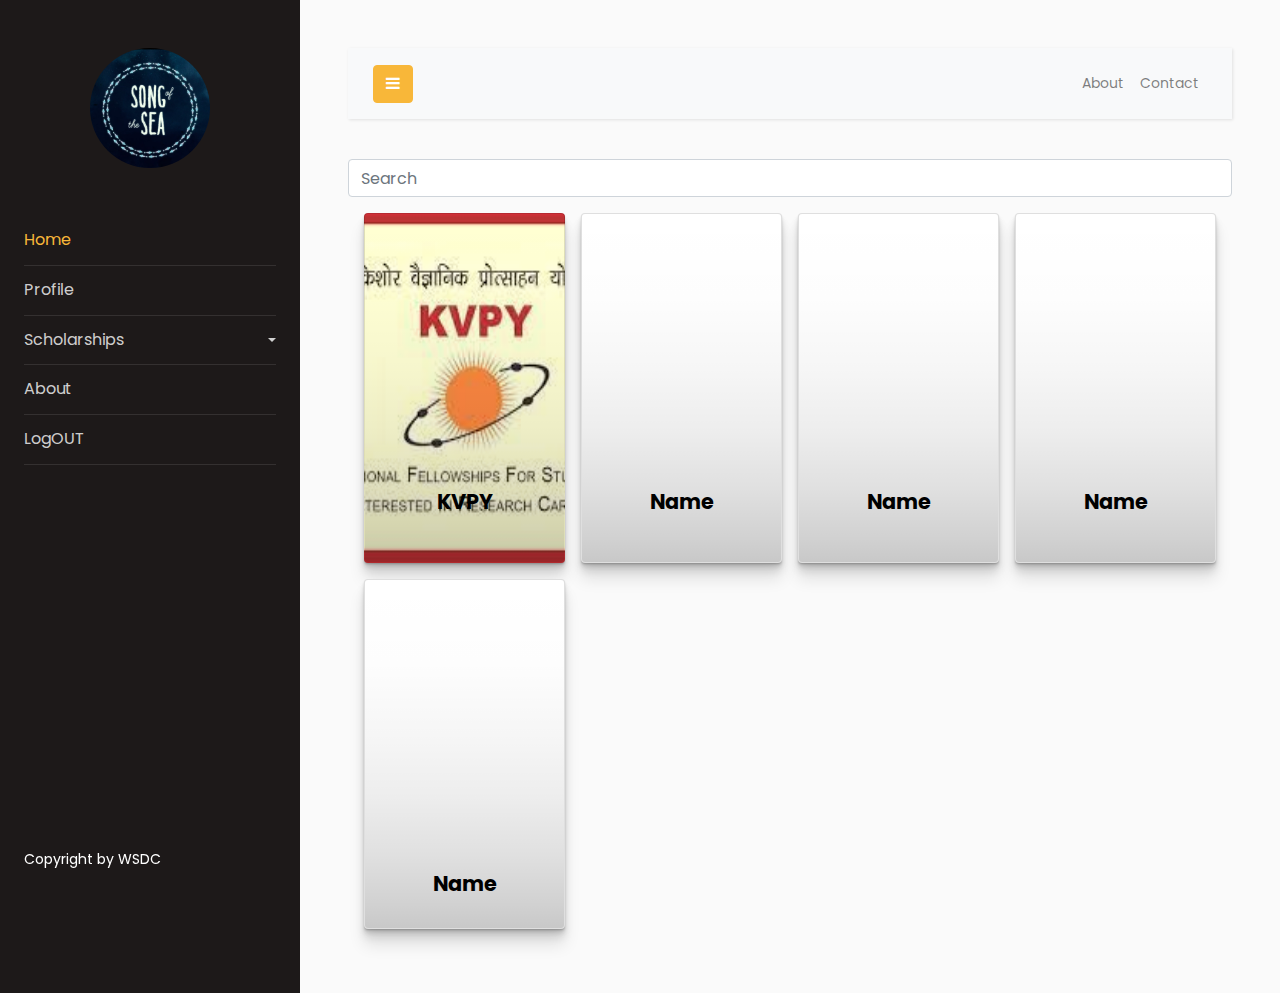
<file: Rhombus/index.html>
<!doctype html>
<html lang="en">
  <head>
  	<title>Rhombus</title>
    <meta charset="utf-8">
    <meta name="viewport" content="width=device-width, initial-scale=1, shrink-to-fit=no">
    <link href="https://fonts.googleapis.com/css?family=Poppins:300,400,500,600,700,800,900" rel="stylesheet">
		<link rel="stylesheet" href="https://stackpath.bootstrapcdn.com/font-awesome/4.7.0/css/font-awesome.min.css">
		<link rel="stylesheet" href="css/style.css">
		<link rel="stylesheet" href="css/sty_le.css">
  </head>
  <body>
		
    <!-- sidebar -->

		<div class="wrapper d-flex align-items-stretch">
			<nav id="sidebar">
				<div class="p-4 pt-5">
		  		<a href="#" class="img logo rounded-circle mb-5" style="background-image: url(\images\\user.png);"></a>
	        <ul class="list-unstyled components mb-5">
	          <li class="active">
	            <a href="#">Home</a>
	          </li>
              <li>
              <a href="profile.html">Profile</a>
              </li>
	          <li>
              <a href="#pageSubmenu" data-toggle="collapse" aria-expanded="false" class="dropdown-toggle">Scholarships</a>
              <ul class="collapse list-unstyled" id="pageSubmenu">
                <li>
                    <a onclick="sortAll()">All</a>
                </li>
                <li>
                    <a onclick="sortApplied()">Applied</a>
                </li>
                <li>
                    <a onclick="sortUpcoming()">Upcoming?</a>
                </li>
              </ul>
	          </li>
	          <li>
              <a onclick="loadabout()">About</a>
	          </li>
            <li>
              <a href="login.html">LogOUT</a>
	          </li>
	        </ul>

	        <footer  style="position: fixed; bottom:2em">Copyright by WSDC</footer>

	      </div>
    	</nav>

      <!-- end sidebar -->

        <!-- Page Content  -->
      <div id="content" class="p-4 p-md-5">

        <!-- topbar -->

        <nav class="navbar navbar-expand-sm navbar-light bg-light">
          <div class="container-fluid">

            <button type="button" id="sidebarCollapse" class="btn btn-primary">
              <i class="fa fa-bars"></i>
              <span class="sr-only">Toggle Menu</span>
            </button>
            <h2 class="title" style="margin: 0 1em;"></h2>
            <div class="collapse navbar-collapse" id="navbarSupportedContent">
              <ul class="nav navbar-nav ml-auto">
                <li class="nav-item">
                    <a onclick="loadabout()" class="nav-link" href="#">About</a>
                </li>
                <li class="nav-item">
                    <a  onclick="loadcontacts()" class="nav-link" href="#">Contact</a>
                </li>
              </ul>
            <!-- </div> -->
          </div>
        </nav>

        <!-- end topbar -->
            <h2 class="text" style="height:fit-content;width:fit-content;"></h2>


              <input onkeyup="search(this)" id ="search" type="search" class="form-control col-md-12 rounded" placeholder="Search" aria-label="Search" aria-describedby="search-addon" />


        <main class="page-content"> 
          
              <!-- all the Scholarships are here this is the basic template -->
              <!-- u can use for loop here but maintain the heirarchy and element class names -->
                  <!-- the data required to search like cse , ece , or new applied will be added to the bottom p -->
                  <!-- its data is taken for using the search box -->

    <!-- template -->
<!-- <div class="card">
        <div class="card-content">
            <h2 class="card-title">Name</h2>
            <p class="card-copy"></p><button class="card-btn">Details & Apply</button>
            <p style="display:none"> new applied CSE active</p>
        </div>
    </div> -->


    <div class="card" style="background-image: url(images/kvpy.jpg); background-size:400px 350px;background-position: 45%;">
        <div class="card-content">
            <h2 class="card-title">KVPY</h2>
              <p class="card-copy">National Level Olympiad</p><a href="scholarship.html"><button class="card-btn">Details & Apply</button></a>
            <p style="display: none;"></p>
        </div>
    </div>
    <div class="card">
        <div class="card-content">
            <h2 class="card-title">Name</h2>
            <p class="card-copy"></p><button class="card-btn">Details & Apply</button>
            <p style="display: none;">applied</p>
        </div>
    </div>
    <div class="card">
        <div class="card-content">
            <h2 class="card-title">Name</h2>
            <p class="card-copy"></p><button class="card-btn">Details & Apply</button>
        </div>
    </div>
    <div class="card">
        <div class="card-content">
            <h2 class="card-title">Name</h2>
            <p class="card-copy"></p><button class="card-btn">Details & Apply</button>
        </div>
    </div>
    <div class="card">
        <div class="card-content">
            <p hidden>new</p>
            <h2 class="card-title">Name</h2>
            <p class="card-copy"></p><button class="card-btn">Details & Apply</button>
        </div>
    </div>
</main>
      </div>
		</div>

        <script src="https://code.jquery.com/jquery-3.4.1.slim.min.js" integrity="sha384-J6qa4849blE2+poT4WnyKhv5vZF5SrPo0iEjwBvKU7imGFAV0wwj1yYfoRSJoZ+n" crossorigin="anonymous"></script>
<script src="https://cdn.jsdelivr.net/npm/popper.js@1.16.0/dist/umd/popper.min.js" integrity="sha384-Q6E9RHvbIyZFJoft+2mJbHaEWldlvI9IOYy5n3zV9zzTtmI3UksdQRVvoxMfooAo" crossorigin="anonymous"></script>
<script src="https://stackpath.bootstrapcdn.com/bootstrap/4.4.1/js/bootstrap.min.js" integrity="sha384-wfSDF2E50Y2D1uUdj0O3uMBJnjuUD4Ih7YwaYd1iqfktj0Uod8GCExl3Og8ifwB6" crossorigin="anonymous"></script>
    <script src="js/main.js"></script>
    <script src="js/script.js"></script>
    <script src="js/sort-script.js"></script>
    
  </body>
</html>
</file>
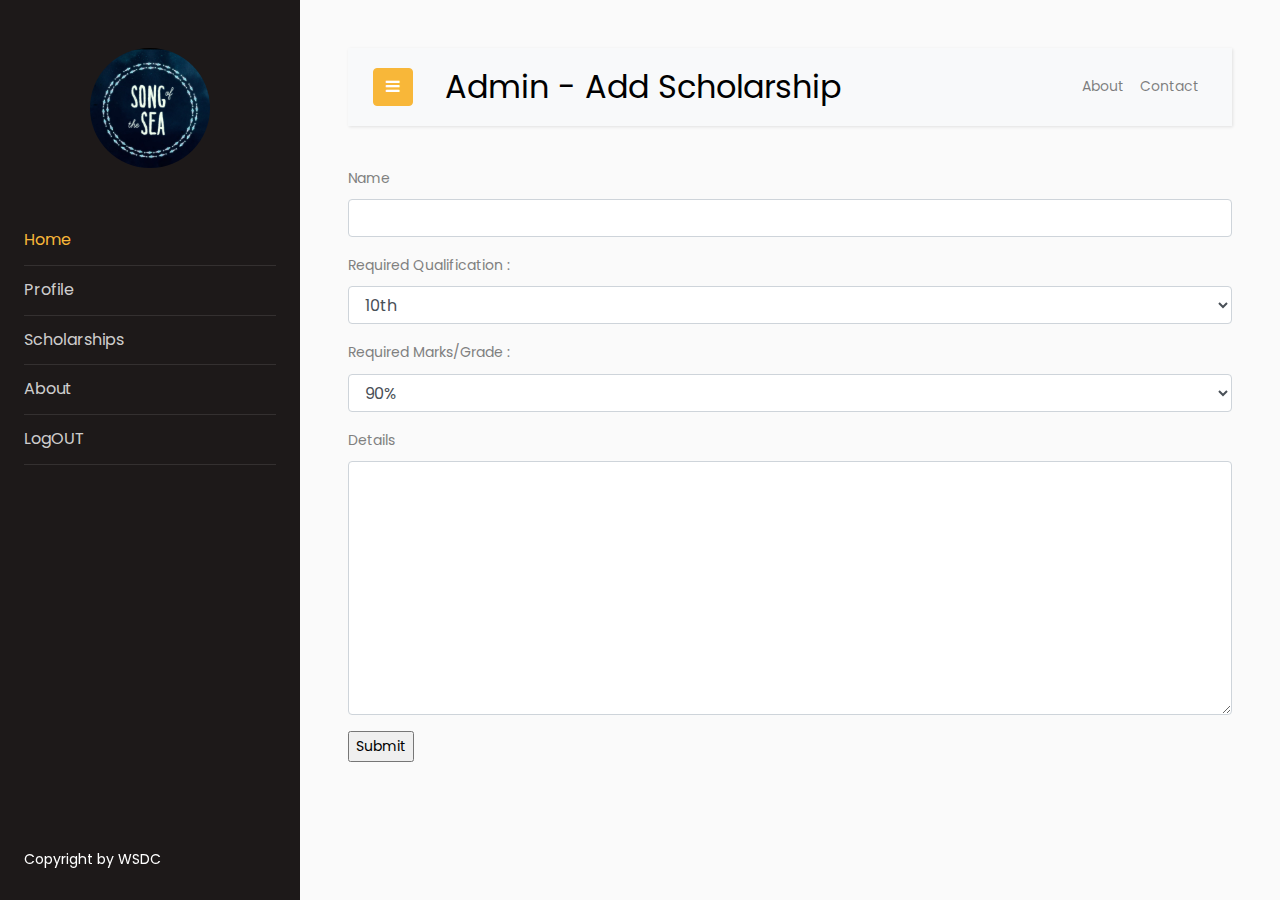
<file: Rhombus/addscholarship.html>
<!doctype html>
<html lang="en">
  <head>
  	<title>Rhombus</title>
    <meta charset="utf-8">
    <meta name="viewport" content="width=device-width, initial-scale=1, shrink-to-fit=no">
    <link href="https://fonts.googleapis.com/css?family=Poppins:300,400,500,600,700,800,900" rel="stylesheet">
		<link rel="stylesheet" href="https://stackpath.bootstrapcdn.com/font-awesome/4.7.0/css/font-awesome.min.css">
		<link rel="stylesheet" href="css/style.css">
		<link rel="stylesheet" href="css/sty_le.css">
  </head>
  <body>
		
    <!-- sidebar -->

		<div class="wrapper d-flex align-items-stretch">
			<nav id="sidebar">
				<div class="p-4 pt-5">
		  		<a href="#" class="img logo rounded-circle mb-5" style="background-image: url(\images\\user.png);"></a>
	        <ul class="list-unstyled components mb-5">
	          <li class="active">
	            <a href="#">Home</a>
	          </li>
              <li>
              <a href="profile.html">Profile</a>
              </li>
	          <li>
              <a href="index.html">Scholarships</a>
              
	          </li>
	          <li>
              <a onclick="loadabout()">About</a>
	          </li>
            <li>
              <a href="login.html">LogOUT</a>
	          </li>
	        </ul>

	        <footer  style="position: fixed; bottom:2em">Copyright by WSDC</footer>

	      </div>
    	</nav>

      <!-- end sidebar -->

        <!-- Page Content  -->
      <div id="content" class="p-4 p-md-5">

        <!-- topbar -->

        <nav class="navbar navbar-expand-sm navbar-light bg-light">
          <div class="container-fluid">

            <button type="button" id="sidebarCollapse" class="btn btn-primary">
              <i class="fa fa-bars"></i>
              <span class="sr-only">Toggle Menu</span>
            </button>
            <h2 class="title" style="margin: 0 1em;">Admin - Add Scholarship</h2>
            <div class="collapse navbar-collapse" id="navbarSupportedContent">
              <ul class="nav navbar-nav ml-auto">
                <li class="nav-item">
                    <a onclick="loadabout()" class="nav-link" href="#">About</a>
                </li>
                <li class="nav-item">
                    <a  onclick="loadcontacts()" class="nav-link" href="#">Contact</a>
                </li>
              </ul>
            <!-- </div> -->
          </div>
        </nav>

        <!-- end topbar -->
            <h2 class="text" style="height:fit-content;width:fit-content;"></h2>


        <!-- <main class="page-content"> -->
            <form>
  <div class="form-group">
    <label>Name</label>
    <input type="text" class="form-control" placeholder="">
  </div>
  <div class="form-group">
    <label>Required Qualification : </label>
    <select class="form-control" id="exampleFormControlSelect1">
      <option>10th</option>
      <option>12th</option>
      <option>BSc</option>
      <option>B.Tech</option>
      <option>M.Tech</option>
    </select>
  </div>
  <div class="form-group">
    <label>Required Marks/Grade : </label>
    <select class="form-control" id="exampleFormControlSelect1">
      <option>90%</option>
      <option>80%</option>
      <option>70%</option>
      <option>60%</option>
      <option>50%</option>
    </select>
  </div>
  <div class="form-group">
    <label>Details</label>
    <textarea class="form-control" rows="10"></textarea>
  </div>

  <!-- Scholarship submit button -->
  <input type="submit">
</form>
            </main>
        <script src="https://code.jquery.com/jquery-3.4.1.slim.min.js" integrity="sha384-J6qa4849blE2+poT4WnyKhv5vZF5SrPo0iEjwBvKU7imGFAV0wwj1yYfoRSJoZ+n" crossorigin="anonymous"></script>
<script src="https://cdn.jsdelivr.net/npm/popper.js@1.16.0/dist/umd/popper.min.js" integrity="sha384-Q6E9RHvbIyZFJoft+2mJbHaEWldlvI9IOYy5n3zV9zzTtmI3UksdQRVvoxMfooAo" crossorigin="anonymous"></script>
<script src="https://stackpath.bootstrapcdn.com/bootstrap/4.4.1/js/bootstrap.min.js" integrity="sha384-wfSDF2E50Y2D1uUdj0O3uMBJnjuUD4Ih7YwaYd1iqfktj0Uod8GCExl3Og8ifwB6" crossorigin="anonymous"></script>
    <script src="js/main.js"></script>
    <script src="js/script.js"></script>
    <script src="js/sort-script.js"></script>
    
  </body>
</html>
</file>
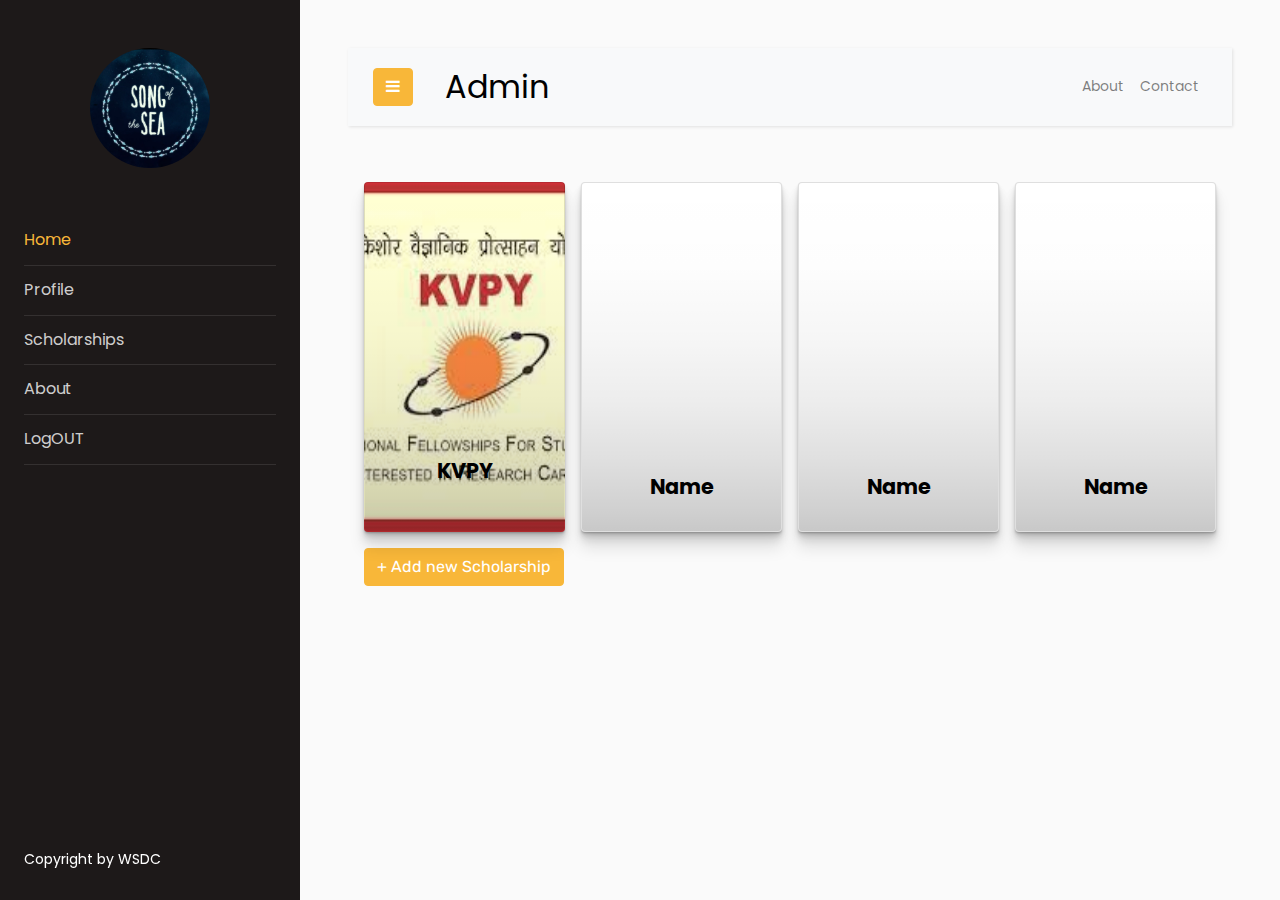
<file: Rhombus/adminhome.html>
<!doctype html>
<html lang="en">
  <head>
  	<title>Rhombus</title>
    <meta charset="utf-8">
    <meta name="viewport" content="width=device-width, initial-scale=1, shrink-to-fit=no">
    <link href="https://fonts.googleapis.com/css?family=Poppins:300,400,500,600,700,800,900" rel="stylesheet">
		<link rel="stylesheet" href="https://stackpath.bootstrapcdn.com/font-awesome/4.7.0/css/font-awesome.min.css">
		<link rel="stylesheet" href="css/style.css">
		<link rel="stylesheet" href="css/sty_le.css">
  </head>
  <body>
		
    <!-- sidebar -->

		<div class="wrapper d-flex align-items-stretch">
			<nav id="sidebar">
				<div class="p-4 pt-5">
		  		<a href="#" class="img logo rounded-circle mb-5" style="background-image: url(\images\\user.png);"></a>
	        <ul class="list-unstyled components mb-5">
	          <li class="active">
	            <a href="#">Home</a>
	          </li>
              <li>
              <a href="profile.html">Profile</a>
              </li>
	          <li>
              <a href="index.html">Scholarships</a>
              
	          </li>
	          <li>
              <a onclick="loadabout()">About</a>
	          </li>
            <li>
              <a href="login.html">LogOUT</a>
	          </li>
	        </ul>

	        <footer  style="position: fixed; bottom:2em">Copyright by WSDC</footer>

	      </div>
    	</nav>

      <!-- end sidebar -->

        <!-- Page Content  -->
      <div id="content" class="p-4 p-md-5">

        <!-- topbar -->

        <nav class="navbar navbar-expand-sm navbar-light bg-light">
          <div class="container-fluid">

            <button type="button" id="sidebarCollapse" class="btn btn-primary">
              <i class="fa fa-bars"></i>
              <span class="sr-only">Toggle Menu</span>
            </button>
            <h2 class="title" style="margin: 0 1em;">Admin</h2>
            <div class="collapse navbar-collapse" id="navbarSupportedContent">
              <ul class="nav navbar-nav ml-auto">
                <li class="nav-item">
                    <a onclick="loadabout()" class="nav-link" href="#">About</a>
                </li>
                <li class="nav-item">
                    <a  onclick="loadcontacts()" class="nav-link" href="#">Contact</a>
                </li>
              </ul>
            <!-- </div> -->
          </div>
        </nav>

        <!-- end topbar -->
            <h2 class="text" style="height:fit-content;width:fit-content;"></h2>


        <main class="page-content">
            <div class="card" style="background-image: url(images/kvpy.jpg); background-size:400px 350px;background-position: 45%;">
        <div class="card-content">
            <h2 class="card-title">KVPY</h2>
              <p class="card-copy">National Level Olympiad</p><a href="scholarship.html"><button class="card-btn">Details & Applications</button></a>
            <p style="display: none;"></p>
        </div>
    </div><div class="card">
        <div class="card-content">
            <p hidden>new</p>
            <h2 class="card-title">Name</h2>
            <p class="card-copy"></p><button class="card-btn">Details & Applications</button>
        </div>
    </div><div class="card">
        <div class="card-content">
            <p hidden>new</p>
            <h2 class="card-title">Name</h2>
            <p class="card-copy"></p><button class="card-btn">Details & Applications</button>
        </div>
    </div>
    <div class="card">
        <div class="card-content">
            <p hidden>new</p>
            <h2 class="card-title">Name</h2>
            <p class="card-copy"></p><button class="card-btn">Details & Applications</button>
        </div>
    </div>
             <a href="addscholarship.html"><button type="button" class="cols-md-12 btn btn-primary"> + Add new Scholarship</button></a>            </main>
     
        <script src="https://code.jquery.com/jquery-3.4.1.slim.min.js" integrity="sha384-J6qa4849blE2+poT4WnyKhv5vZF5SrPo0iEjwBvKU7imGFAV0wwj1yYfoRSJoZ+n" crossorigin="anonymous"></script>
<script src="https://cdn.jsdelivr.net/npm/popper.js@1.16.0/dist/umd/popper.min.js" integrity="sha384-Q6E9RHvbIyZFJoft+2mJbHaEWldlvI9IOYy5n3zV9zzTtmI3UksdQRVvoxMfooAo" crossorigin="anonymous"></script>
<script src="https://stackpath.bootstrapcdn.com/bootstrap/4.4.1/js/bootstrap.min.js" integrity="sha384-wfSDF2E50Y2D1uUdj0O3uMBJnjuUD4Ih7YwaYd1iqfktj0Uod8GCExl3Og8ifwB6" crossorigin="anonymous"></script>
    <script src="js/main.js"></script>
    <script src="js/script.js"></script>
    <script src="js/sort-script.js"></script>
    
  </body>
</html>
</file>
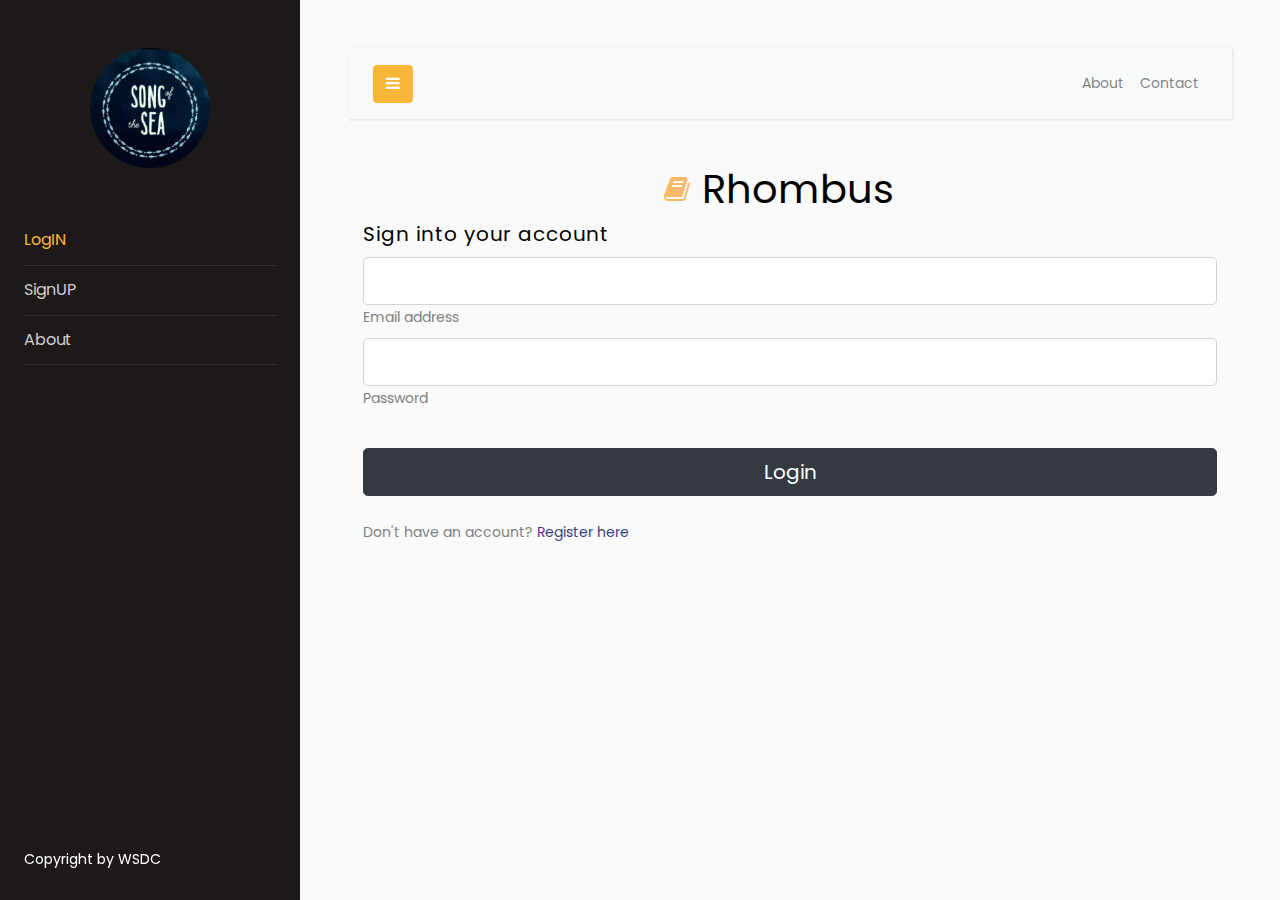
<file: Rhombus/login.html>
<!doctype html>
<html lang="en">
  <head>
  	<title>Rhombus</title>
    <meta charset="utf-8">
    <meta name="viewport" content="width=device-width, initial-scale=1, shrink-to-fit=no">
    <link href="https://fonts.googleapis.com/css?family=Poppins:300,400,500,600,700,800,900" rel="stylesheet">
		<link rel="stylesheet" href="https://stackpath.bootstrapcdn.com/font-awesome/4.7.0/css/font-awesome.min.css">
		<link rel="stylesheet" href="css/style.css">
		<link rel="stylesheet" href="css/sty_le.css">
  </head>
  <body>
		

      <!-- sidebar -->

		<div class="wrapper d-flex align-items-stretch">
			<nav id="sidebar">
				<div class="p-4 pt-5">
		  		<a href="#" class="img logo rounded-circle mb-5" style="background-image: url(\images\\user.png);"></a>
	        <ul class="list-unstyled components mb-5">
	          <li class="active">
	            <a href="login.html">LogIN</a>
	          </li>
	          <li>
                <a href="register.html">SignUP</a>
	          </li>
              <li>
                <a onclick="loadabout()">About</a>
	          </li>
	        </ul>

	        <footer style="position: fixed; bottom:2em">Copyright by WSDC</footer>

	      </div>
    	</nav>

        <!-- Page Content  -->
      <div id="content" class="p-4 p-md-5">

        <!-- topbar -->
        <nav class="navbar navbar-expand-sm navbar-light bg-light">
          <div class="container-fluid">

            <button type="button" id="sidebarCollapse" class="btn btn-primary">
              <i class="fa fa-bars"></i>
              <span class="sr-only">Toggle Menu</span>
            </button>
            <h2 class="title" style="margin: 0 1em;"></h2>
            <div class="collapse navbar-collapse" id="navbarSupportedContent">
              <ul class="nav navbar-nav ml-auto">
                <li class="nav-item">
                    <a class="nav-link" href="about.html">About</a>
                </li>
                <li class="nav-item">
                    <a class="nav-link" href="about.html">Contact</a>
                </li>
              </ul>
            <!-- </div> -->
          </div>
        </nav>
            <h2 class="text" style="height:fit-content;width:fit-content;"></h2>
        <!-- <main class="page-content"> -->
          

          <!-- login elements -->
            <div class="col-md-12 align-items-center">
                <form>
                  <div class="d-flex align-items-center" style="padding: 0% calc(50% - 9em);">
                    <i class="fa fa-book fa-2x me-3" style="color: #F8B969;"></i>
                    <span class="h1 fw-bold mb-0" style="margin-left:.3em">Rhombus</span>
                  </div>

                  <h5 class="fw-normal" style="letter-spacing: 1px;">Sign into your account</h5>

                  <div class="form-outline mb-12">
                    <input type="email" class="form-control form-control-lg" />
                    <label class="form-label">Email address</label>
                  </div>

                  <div class="form-outline mb-4">
                    <input type="password" id="form2Example27" class="form-control form-control-lg" />
                    <label class="form-label" for="form2Example27">Password</label>
                  </div>

                  <!-- login button -->

                  <div class="pt-1 mb-4">
                    <button class="btn btn-dark btn-lg btn-block" type="button">Login</button>
                  </div>

                  <p class="mb-5 pb-lg-2">Don't have an account? <a href="register.html" style="color: #393f81;">Register here</a></p>
                </form>
              </div>
            </div>
          </div>
        <!-- </main> -->

        <!-- end login -->
      </div>
		</div>

        <script src="https://code.jquery.com/jquery-3.4.1.slim.min.js" integrity="sha384-J6qa4849blE2+poT4WnyKhv5vZF5SrPo0iEjwBvKU7imGFAV0wwj1yYfoRSJoZ+n" crossorigin="anonymous"></script>
<script src="https://cdn.jsdelivr.net/npm/popper.js@1.16.0/dist/umd/popper.min.js" integrity="sha384-Q6E9RHvbIyZFJoft+2mJbHaEWldlvI9IOYy5n3zV9zzTtmI3UksdQRVvoxMfooAo" crossorigin="anonymous"></script>
<script src="https://stackpath.bootstrapcdn.com/bootstrap/4.4.1/js/bootstrap.min.js" integrity="sha384-wfSDF2E50Y2D1uUdj0O3uMBJnjuUD4Ih7YwaYd1iqfktj0Uod8GCExl3Og8ifwB6" crossorigin="anonymous"></script>
    <script src="js/main.js"></script>
    <script src="js/script.js"></script>
    
  </body>
</html>
</file>
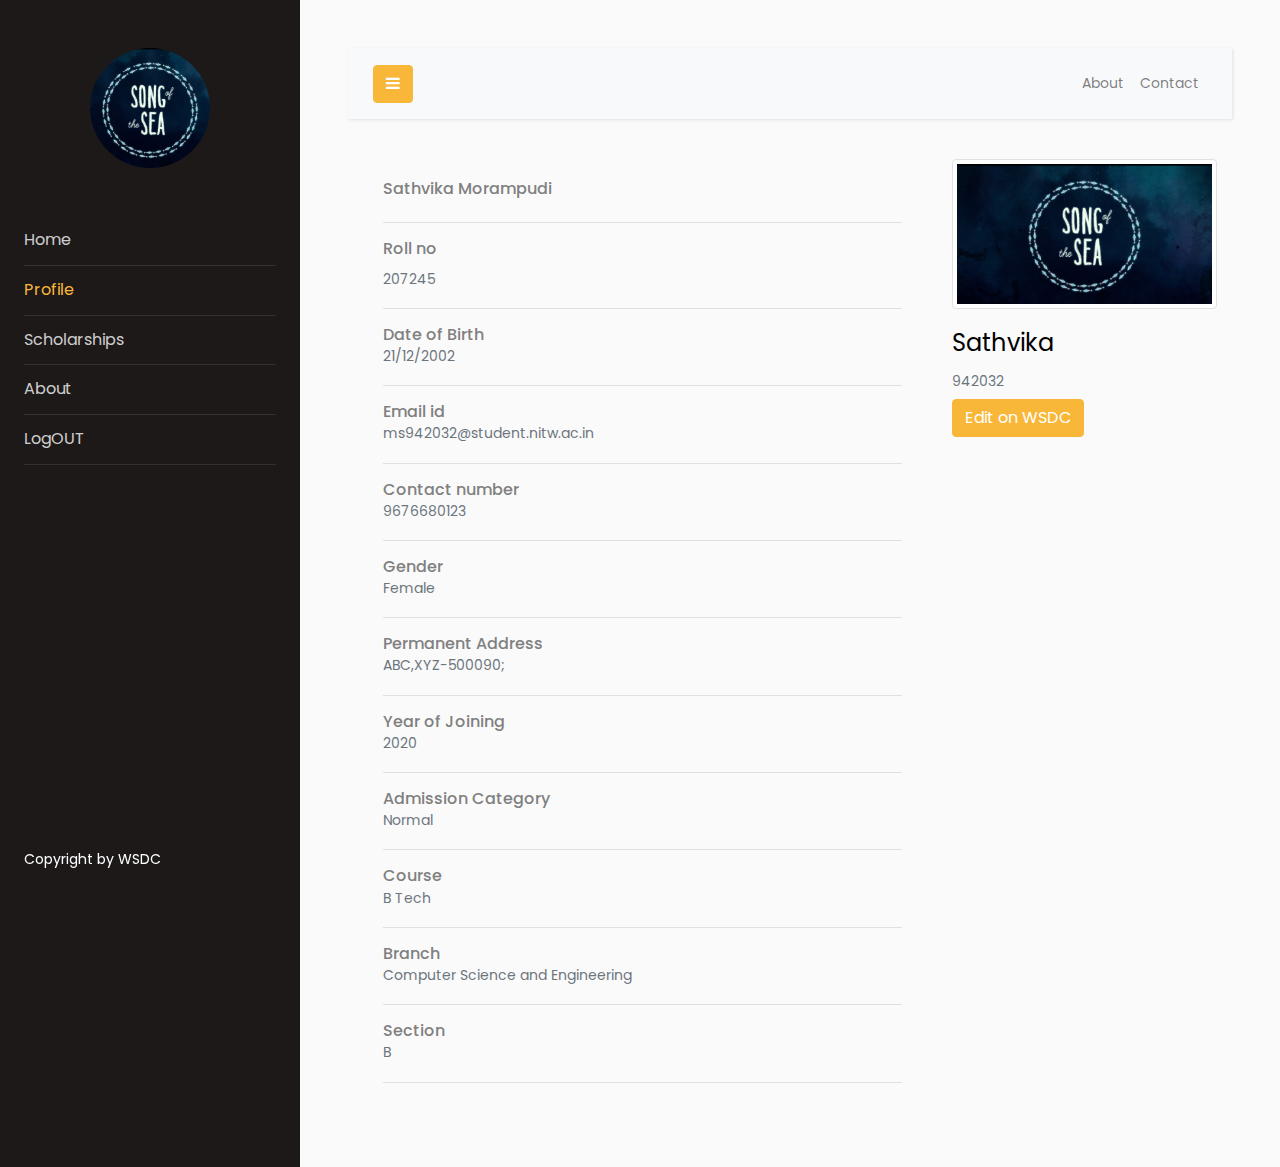
<file: Rhombus/profile.html>
<!doctype html>
<html lang="en">
  <head>
  	<title>Rhombus</title>
    <meta charset="utf-8">
    <meta name="viewport" content="width=device-width, initial-scale=1, shrink-to-fit=no">

    <link href="https://fonts.googleapis.com/css?family=Poppins:300,400,500,600,700,800,900" rel="stylesheet">
		
		<link rel="stylesheet" href="https://stackpath.bootstrapcdn.com/font-awesome/4.7.0/css/font-awesome.min.css">
		<link rel="stylesheet" href="css/style.css">
        <link rel="stylesheet" href="css/style.css">
  </head>
  <body>
		

    <!-- this is left navbar -->
		<div class="wrapper d-flex align-items-stretch">
			<nav id="sidebar">
				<div class="p-4 pt-5">
		  		<a href="#" class="img logo rounded-circle mb-5" style="background-image: url(\images\\user.png);"></a>
	        <ul class="list-unstyled components mb-5">
	          <li>
	            <a href="index.html">Home</a>
	          </li>
              <li class="active">
              <a href="#">Profile</a>
              </li>
	          <li>
              <a href="index.html">Scholarships</a>
	          </li>
	          <li>
              <a onclick="loadabout()">About</a>
	          </li>
            <li>
              <a href="login.html">LogOUT</a>
	          </li>
	        </ul>

	        <footer style="position: fixed; bottom:2em">Copyright by WSDC</footer>

	      </div>
    	</nav>
      <!-- end navbar -->

      <!-- the rest page is in this div -->
    <div id="content" class="p-4 p-md-5">

        <!-- top bar -->
        <nav class="navbar navbar-expand-sm navbar-light bg-light">
          <div class="container-fluid">

            <button type="button" id="sidebarCollapse" class="btn btn-primary">
              <i class="fa fa-bars"></i>
              <span class="sr-only">Toggle Menu</span>
            </button>
            <h2 class="title" style="margin: 0 1em;"></h2>
            <div class="collapse navbar-collapse" id="navbarSupportedContent">
              <ul class="nav navbar-nav ml-auto">
                <li class="nav-item">
                    <a class="nav-link" href="#">About</a>
                </li>
                <li class="nav-item">
                    <a class="nav-link" href="#">Contact</a>
                </li>
              </ul>
          </div>
        </nav>
        <!-- end topbar -->


            <h2 class="text" style="height:fit-content;width:fit-content;"></h2>
        

            <!-- the content is in main -->
            <main class="page-content"> 
                  <div class="col-md-4 float-right">
                    <img src="images/user.png" alt="Admin" class="rounded  mx-auto d-block img-thumbnail">
                    <div class="mt-3">
                      <h4>Sathvika</h4>
                      <p class="text-secondary mb-1">942032</p>
                    </div>
                    <a href="https://wsdc.nitw.ac.in/"><button class="btn btn-primary color" type="button">Edit on WSDC</button></a>
                    </div>
            <div class="col-md-8">
                <div class="card-body">
                  <div class="row">
                    <div class="col-sm-10">
                      <h6 class="mb-10">Sathvika Morampudi</h6>
                    </div>
                  </div>
                  <hr>
                  <div class="row">
                  <div class="col-sm-10">
                    <h6 class="mb-10">Roll no</h6>
                  </div>
                  <div class="col-sm-9 text-secondary">
                      207245
                  </div>
                </div>
                  <hr>
                  <div class="row">
                    <div class="col-sm-10">
                      <h6 class="mb-0">Date of Birth</h6>
                    </div>
                    <div class="col-sm-9 text-secondary">
                      21/12/2002
                    </div>
                  </div>
                  <hr>
                  <div class="row">
                    <div class="col-sm-10">
                      <h6 class="mb-0">Email id</h6>
                    </div>
                    <div class="col-sm-9 text-secondary">
                      ms942032@student.nitw.ac.in
                    </div>
                  </div>
                  <hr>
                  <div class="row">
                    <div class="col-sm-10">
                      <h6 class="mb-0">Contact number</h6>
                    </div>
                    <div class="col-sm-9 text-secondary">
                      9676680123
                    </div>
                    </div>
                  <hr>
                  <div class="row">
                    <div class="col-sm-10">
                      <h6 class="mb-0">Gender</h6>
                    </div>
                    <div class="col-sm-9 text-secondary">
                      Female
                    </div>
                  </div>
                  <hr>
                  <div class="row">
                    <div class="col-sm-10">
                      <h6 class="mb-0">Permanent Address</h6>
                    </div>
                    <div class="col-sm-9 text-secondary">
                        ABC,XYZ-500090;
                    </div>
                  </div>
                  <hr>
                   
                  <div class="row">
                    <div class="col-sm-10">
                      <h6 class="mb-0">Year of Joining</h6>
                    </div>
                    <div class="col-sm-9 text-secondary">
                      2020
                    </div>
                  </div>
                  <hr>
                  <div class="row">
                    <div class="col-sm-10">
                      <h6 class="mb-0">Admission Category</h6>
                    </div>
                    <div class="col-sm-9 text-secondary">
                      Normal
                    </div>
                  </div>
                  <hr>
                  <div class="row">
                    <div class="col-sm-10">
                      <h6 class="mb-0">Course</h6>
                    </div>
                    <div class="col-sm-9 text-secondary">
                      B Tech
                    </div>
                  </div>
                  <hr>
                   <div class="row">
                    <div class="col-sm-10">
                      <h6 class="mb-0">Branch</h6>
                    </div>
                    <div class="col-sm-10 text-secondary">
                      Computer Science and Engineering
                    </div>
                  </div>
                  <hr>
                   
                   <div class="row">
                    <div class="col-sm-10">
                      <h6 class="mb-0">Section</h6>
                    </div>
                    <div class="col-sm-9 text-secondary">
                      B
                    </div>
                  </div>
                   <hr>
                  </div>
                </div>
              </main>

              <!-- end content -->
      </div>
		</div>

    <script src="js/jquery.min.js"></script>
    <script src="js/bootstrap.min.js"></script>
    <script src="js/main.js"></script>
  </body>
</html>
</file>
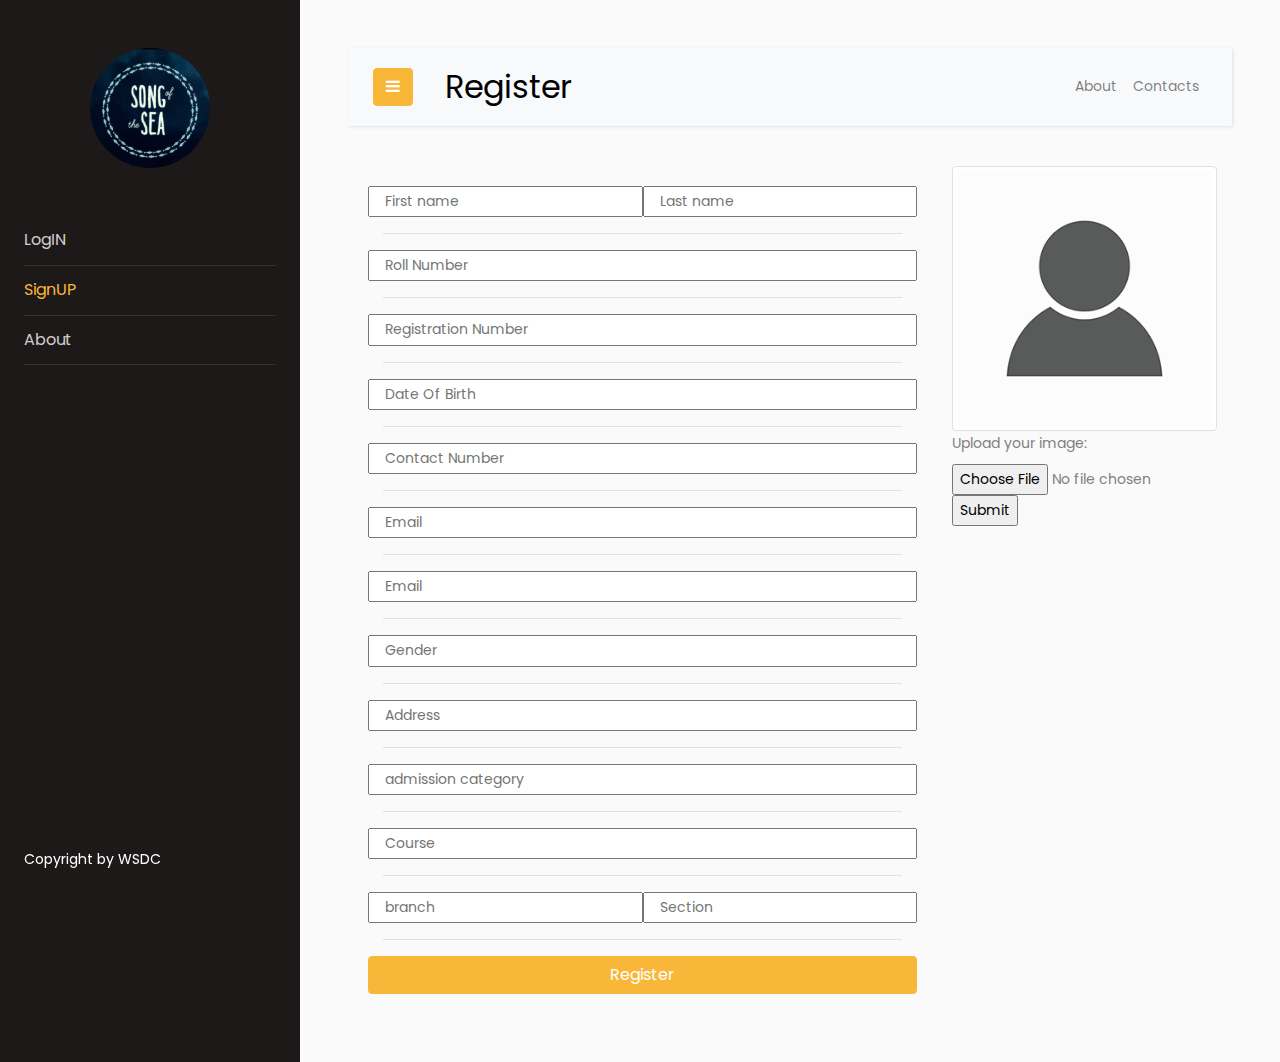
<file: Rhombus/register.html>
<!doctype html>
<html lang="en">
  <head>
  	<title>Rhombus</title>
    <meta charset="utf-8">
    <meta name="viewport" content="width=device-width, initial-scale=1, shrink-to-fit=no">

    <link href="https://fonts.googleapis.com/css?family=Poppins:300,400,500,600,700,800,900" rel="stylesheet">
		
		<link rel="stylesheet" href="https://stackpath.bootstrapcdn.com/font-awesome/4.7.0/css/font-awesome.min.css">
		<link rel="stylesheet" href="css/style.css">
        <link rel="stylesheet" href="css/style.css">
  </head>
  <body>
		
		<div class="wrapper d-flex align-items-stretch">
			<nav id="sidebar">
				<div class="p-4 pt-5">
		  		<a href="#" class="img logo rounded-circle mb-5" style="background-image: url(\images\\user.png);"></a>
	        <ul class="list-unstyled components mb-5">
	          <li>
              <a href="login.html">LogIN</a>
            </li>
            <li class="active">
              <a href="#">SignUP</a>
            </li>
	          <li>
              <a onclick="loadabout()" href="#">About</a>
	          </li>
	        </ul>

	        <footer style="position: fixed; bottom:2em">Copyright by WSDC</footer>

	      </div>
    	</nav>

        <!-- Page Content  -->
      <div id="content" class="p-4 p-md-5">

        <nav class="navbar navbar-expand-sm navbar-light bg-light">
          <div class="container-fluid">

            <button type="button" id="sidebarCollapse" class="btn btn-primary">
              <i class="fa fa-bars"></i>
              <span class="sr-only">Toggle Menu</span>
            </button>
            <h2 class="title" style="margin: 0 1em;">Register</h2>
            <div class="collapse navbar-collapse" id="navbarSupportedContent">
              <ul class="nav navbar-nav ml-auto">
                <li class="nav-item">
                    <a onclick="loadabout()" class="nav-link">About</a>
                </li>
                <li class="nav-item">
                    <a onclick="loadcontacts()" class="nav-link">Contacts</a>
                </li>
              </ul>
            <!-- </div> -->
          </div>
        </nav>
            <h2 class="text" style="height:fit-content;width:fit-content;"></h2>
        <main class="page-content"> 
            
    <!-- <div class="main-body"> -->

                <!-- Delete excess data elements / pic if not in database -->

                  <div class="col-md-4 float-right">
                    <form action="/action_page.php">
                    <img src="images/person-icon.png" class="rounded  mx-auto d-block img-thumbnail">
                      <label for="img">Upload your image:</label>
                      <input type="file" id="img" name="img" accept="image/*">
                      <input type="submit">
                    </form>
                  </div>
            <div class="col-md-8">
                <div class="card-body">
                  <div class="row">
                      <input type="text" class="col-md-6" placeholder="First name" name="First-name" required>
                      <input type="text" class="col-md-6" placeholder="Last name" name="Last-name" required>
                  </div>
                  <hr>
                  <div class="row">
                      <input type="text" class="col-md-12" placeholder="Roll Number" name="Roll-Number" required>
                  </div>
                  <hr>
                  <div class="row">
                      <input type="text" class="col-md-12" placeholder="Registration Number" name="Registration-Number" required>
                  </div>
                  <hr>
                  <div class="row">
                      <input type="text" class="col-md-12" placeholder="Date Of Birth" name="Date-Of-Birth" required>
                  </div>
                  <hr>
                  <div class="row">
                      <input type="text" class="col-md-12" placeholder="Contact Number" name="Contact-Number" required>
                  </div>
                  <hr>
                  <div class="row">
                      <input type="text" class="col-md-12" placeholder="Email" name="Email" required>
                  </div>
                  <hr>
                  <div class="row">
                      <input type="text" class="col-md-12" placeholder="Email" name="Email" required>
                  </div>
                  <hr>
                  <div class="row">
                      <input type="text" class="col-md-12" placeholder="Gender" name="Gender" required>
                  </div>
                  <hr>
                  <div class="row">
                      <input type="text" class="col-md-12" placeholder="Address" name="Address" required>
                  </div>
                  <hr>
                  <div class="row">
                      <input type="text" class="col-md-12" placeholder="admission category" name="admission" required>
                    </div>
                    <hr>
                  <div class="row">
                      <input type="text" class="col-md-12" placeholder="Course" name="Course" required>
                    </div>
                    <hr>
                    <div class="row">
                      <input type="text" class="col-md-6" placeholder="branch" name="branch" required>
                     <input type="text" class="col-md-6" placeholder="Section" name="Section" required>
                     </div>
                     <hr>


                     <!-- Register button -->

                   <div class="row">
                      <a class="btn btn-info col-md-12" style="background-color: #f8B739;border-color:#f8B739;" target="__blank" href="#">Register</a>
                  </div>
                  </div>
                </div>
              </main>
            </div>
            </div>
    <script src="js/jquery.min.js"></script>
    <script src="js/bootstrap.min.js"></script>
    <script src="js/main.js"></script>
  </body>
</html>
</file>
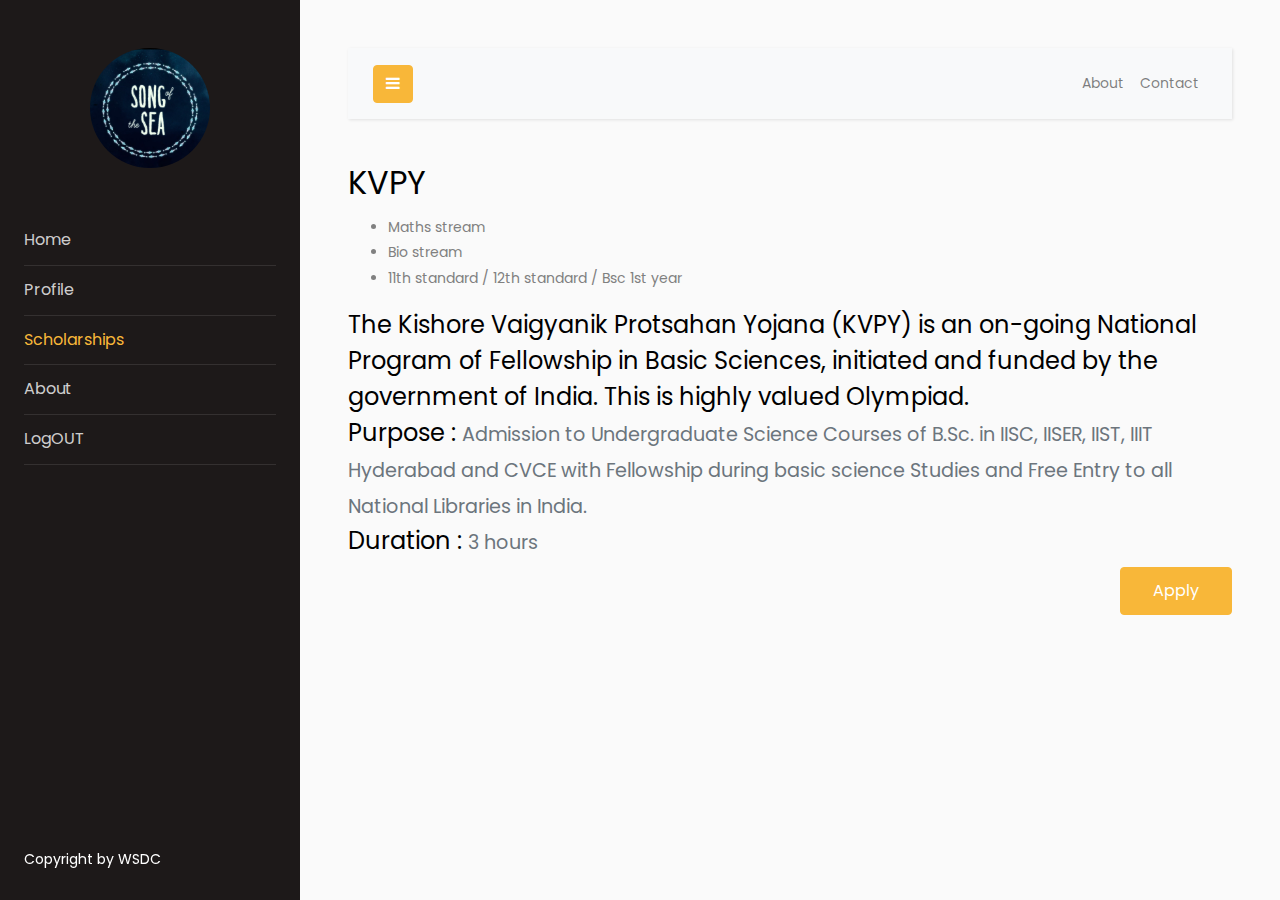
<file: Rhombus/scholarship.html>
<!doctype html>
<html lang="en">
  <head>
  	<title>Rhombus</title>
    <meta charset="utf-8">
    <meta name="viewport" content="width=device-width, initial-scale=1, shrink-to-fit=no">
    <link href="https://fonts.googleapis.com/css?family=Poppins:300,400,500,600,700,800,900" rel="stylesheet">
		<link rel="stylesheet" href="https://stackpath.bootstrapcdn.com/font-awesome/4.7.0/css/font-awesome.min.css">
		<link rel="stylesheet" href="css/style.css">
		<link rel="stylesheet" href="css/sty_le.css">
  </head>
  <body>
		
    <!-- sidebar -->

		<div class="wrapper d-flex align-items-stretch">
			<nav id="sidebar">
				<div class="p-4 pt-5">
		  		<a href="#" class="img logo rounded-circle mb-5" style="background-image: url(\images\\user.png);"></a>
	        <ul class="list-unstyled components mb-5">
	          <li>
	            <a href="index.html">Home</a>
	          </li>
              <li>
              <a href="profile.html">Profile</a>
              </li>
	          <li class="active">
              <a href="index.html">Scholarships</a>
              
	          </li>
	          <li>
              <a onclick="loadabout()">About</a>
	          </li>
            <li>
              <a href="login.html">LogOUT</a>
	          </li>
	        </ul>

	        <footer  style="position: fixed; bottom:2em">Copyright by WSDC</footer>

	      </div>
    	</nav>

      <!-- end sidebar -->

        <!-- Page Content  -->
      <div id="content" class="p-4 p-md-5">

        <!-- topbar -->

        <nav class="navbar navbar-expand-sm navbar-light bg-light">
          <div class="container-fluid">

            <button type="button" id="sidebarCollapse" class="btn btn-primary">
              <i class="fa fa-bars"></i>
              <span class="sr-only">Toggle Menu</span>
            </button>
            <h2 class="title" style="margin: 0 1em;"></h2>
            <div class="collapse navbar-collapse" id="navbarSupportedContent">
              <ul class="nav navbar-nav ml-auto">
                <li class="nav-item">
                    <a onclick="loadabout()" class="nav-link" href="#">About</a>
                </li>
                <li class="nav-item">
                    <a  onclick="loadcontacts()" class="nav-link" href="#">Contact</a>
                </li>
              </ul>
            <!-- </div> -->
          </div>
        </nav>

        <!-- end topbar -->
            <h2 class="text" style="height:fit-content;width:fit-content;"></h2>


        <!-- <main class="page-content">  -->
          
            <!-- data related to a Scholarship is to be written here -->
            <h2>KVPY</h2>
            <ul>
                <li>Maths stream</li>
                <li>Bio stream</li>
                <li>11th standard / 12th standard / Bsc 1st year</li>
            </ul>
            <h4>
                The Kishore Vaigyanik Protsahan Yojana (KVPY) is an on-going National Program of Fellowship in Basic Sciences, initiated and funded by the government of India.
                This is highly valued Olympiad.
                <br>
                Purpose : <small class="text-muted">Admission to Undergraduate Science Courses of B.Sc. in IISC, IISER, IIST, IIIT Hyderabad and CVCE with Fellowship during basic science Studies and Free Entry to all National Libraries in India.</small>
                <br>
                Duration : <small class="text-muted">3 hours</small>
            </h4>

            <!-- the one click apply button -->
            <!-- here href of the site of scholarship is added or the one click apply button -->

            <a href="http://www.kvpy.iisc.ernet.in/"><button type="button" class="btn btn-primary btn-rounded float-right sticky" style=" width:7em;height:3em;">Apply</button></a>
             
        <script src="https://code.jquery.com/jquery-3.4.1.slim.min.js" integrity="sha384-J6qa4849blE2+poT4WnyKhv5vZF5SrPo0iEjwBvKU7imGFAV0wwj1yYfoRSJoZ+n" crossorigin="anonymous"></script>
<script src="https://cdn.jsdelivr.net/npm/popper.js@1.16.0/dist/umd/popper.min.js" integrity="sha384-Q6E9RHvbIyZFJoft+2mJbHaEWldlvI9IOYy5n3zV9zzTtmI3UksdQRVvoxMfooAo" crossorigin="anonymous"></script>
<script src="https://stackpath.bootstrapcdn.com/bootstrap/4.4.1/js/bootstrap.min.js" integrity="sha384-wfSDF2E50Y2D1uUdj0O3uMBJnjuUD4Ih7YwaYd1iqfktj0Uod8GCExl3Og8ifwB6" crossorigin="anonymous"></script>
    <script src="js/main.js"></script>
    <script src="js/script.js"></script>
    <script src="js/sort-script.js"></script>
    
  </body>
</html>
</file>
<file: Rhombus/css/sty_le.css>
@import url('https://fonts.googleapis.com/css?family=Cardo:400i|Rubik:400,700&display=swap');
:root {
  --d: 700ms;
  --e: cubic-bezier(0.19, 1, 0.22, 1);
  --font-sans: 'Rubik', sans-serif;
  --font-serif: 'Cardo', serif;
}
* {
  box-sizing: border-box;
}
.page-content {
  display: grid;
  grid-gap: 1rem;
  padding: 1rem;
  max-width: 1024px;
  margin: 0 auto;
  font-family: var(--font-sans);
}
@media (min-width: 900px) {
  .page-content {
    grid-template-columns: repeat(2, 1fr);
  }
}
@media (min-width: 1100px) {
  .page-content {
    grid-template-columns: repeat(4, 1fr);
  }
}
.card {
  transition: .5s all;
  opacity:0;
  position: relative;
  display: flex;
  align-items: flex-end;
  overflow: hidden;
  flex-direction: unset;
  padding: 1rem;
  width: 100%;
  text-align: center;
  color: whitesmoke;
  background-size:auto;
  background-repeat: no-repeat;
  /* background-color: whitesmoke; */
  box-shadow: 0 1px 1px rgba(0, 0, 0, 0.1), 0 2px 2px rgba(0, 0, 0, 0.1), 0 4px 4px rgba(0, 0, 0, 0.1), 0 8px 8px rgba(0, 0, 0, 0.1), 0 16px 16px rgba(0, 0, 0, 0.1);
}
@media (min-width: 900px) {
  .card {
    height: 350px;
  }
}

.card:after {
  content: '';
  display: block;
  position: absolute;
  top: 0;
  left: 0;
  width: 100%;
  height: 200%;
  pointer-events: none;
  background-image: linear-gradient(to bottom, rgba(0, 0, 0, 0) 0%, rgba(0, 0, 0, 0.009) 11.7%, rgba(0, 0, 0, 0.034) 22.1%, rgba(0, 0, 0, 0.072) 31.2%, rgba(0, 0, 0, 0.123) 39.4%, rgba(0, 0, 0, 0.182) 46.6%, rgba(0, 0, 0, 0.249) 53.1%, rgba(0, 0, 0, 0.32) 58.9%, rgba(0, 0, 0, 0.394) 64.3%, rgba(0, 0, 0, 0.468) 69.3%, rgba(0, 0, 0, 0.54) 74.1%, rgba(0, 0, 0, 0.607) 78.8%, rgba(0, 0, 0, 0.668) 83.6%, rgba(0, 0, 0, 0.721) 88.7%, rgba(0, 0, 0, 0.762) 94.1%, rgba(0, 0, 0, 0.79) 100%);
  transform: translateY(-50%);
  transition: transform calc(var(--d) * 2) var(--e);
}

.card-content {
  position: relative;
  display: flex;
  flex-direction: column;
  align-items: center;
  width: 100%;
  padding: 1rem;
  transition: transform var(--d) var(--e);
  z-index: 1;
}
.card-content > * + * {
  margin-top: 1rem;
}
.card-title {
  font-size: 1.3rem;
  font-weight: bold;
  line-height: 1.2;
}
.card-copy {
  font-family: var(--font-serif);
  font-size: 1.125rem;
  font-style: italic;
  line-height: 1.35;
}
.card-btn {
  cursor: pointer;
  margin-top: 1.5rem;
  padding: 0.75rem 1.5rem;
  font-size: 0.65rem;
  font-weight: bold;
  border-radius: 1px;
  letter-spacing: 0.025rem;
  text-transform: uppercase;
  color: white;
  background-color: black;
  border: none;
}
.card-btn:hover {
  /* background-color: #0d0d0d; */
  color:#f8B739;
}
@media (hover: hover) and (min-width: 600px) {
  .card:after {
    transform: translateY(0);
  }
  .card-content {
    transform: translateY(calc(100% - 4.5rem));
  }
  .card-content > *:not(.card-title) {
    opacity: 0;
    transform: translateY(1rem);
    transition: transform var(--d) var(--e), opacity var(--d) var(--e);
  }
  .card:hover, .card:focus-within {
    align-items: center;
  }
  .card:hover>img, .card:focus-within>img {
    transform: translateY(-4%);
  }
  .card:hover:after, .card:focus-within:after {
    transform: translateY(-50%);
  }
  .card:hover .card-content, .card:focus-within .card-content {
    transform: translateY(0);
  }
  .card:hover .card-content > *:not(.card-title), .card:focus-within .card-content > *:not(.card-title) {
    opacity: 1;
    transform: translateY(0);
    transition-delay: calc(var(--d) / 8);
  }
 .card:focus-within:after, .card:focus-within .card-content, .card:focus-within .card-content > *:not(.card-title) {
    transition-duration: 0s;
  }
}
.remove{
  animation: rem .5s ease forwards;
}
.unremove{
  animation: rem .5s ease backwards;
}
@keyframes rem {
  0%{
    opacity: 1;
  }
  100%{
    opacity:0;
  }
}
a{
  cursor: pointer;
}
a:active{
  color:#f8B739;
}
.color{
  background-color: #f8B739;
}
</file>
